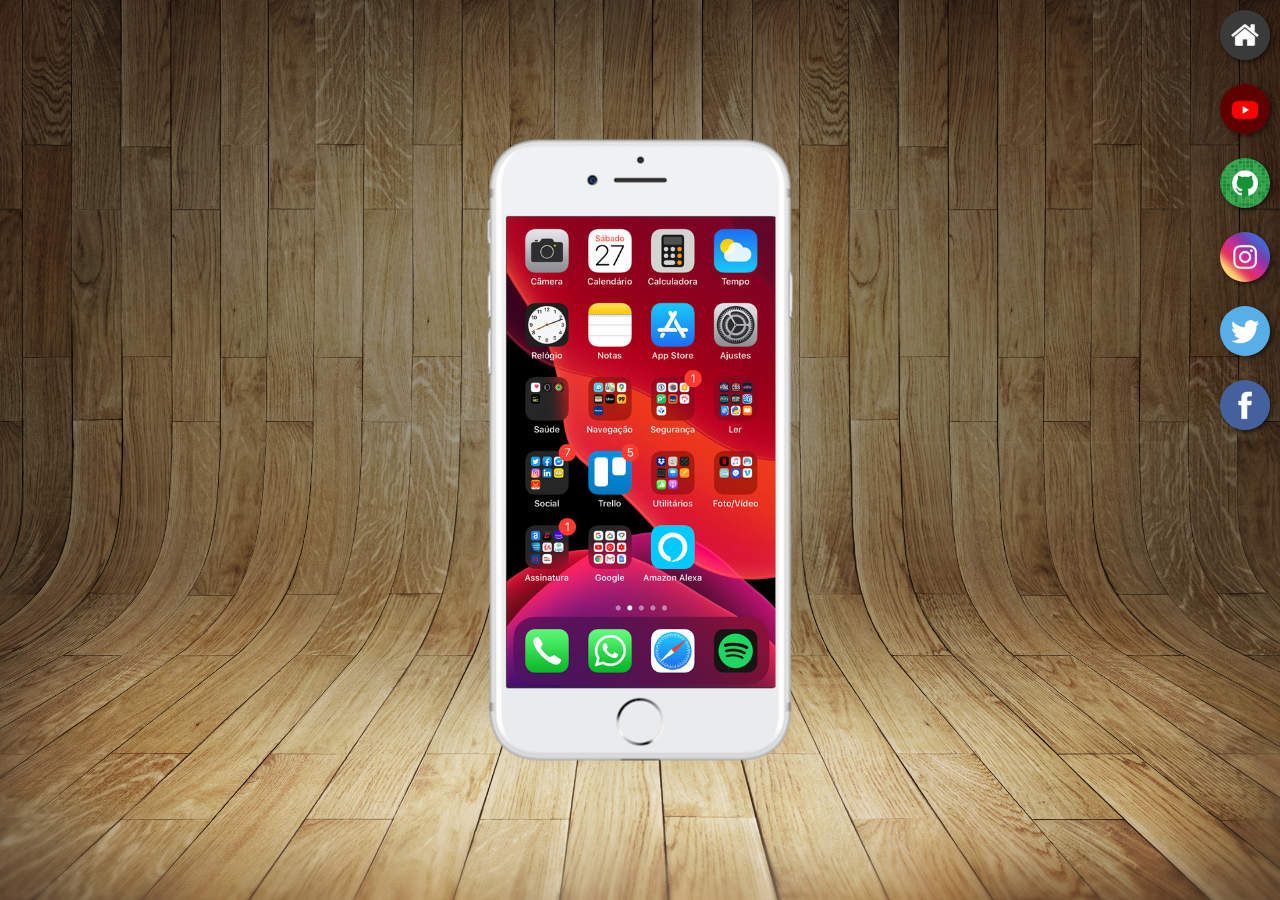
<file: index.html>
<!DOCTYPE html>
<html lang="pt-br">
<head>
    <meta charset="UTF-8">
    <meta name="viewport" content="width=device-width, initial-scale=1.0">
    <title>Projetos Redes Sociais</title>
    <link rel="shortcut icon" href="favicon.ico" type="image/x-icon">
    <link rel="stylesheet" href="estilos/style.css">
</head>
<body>
    <main>
        <section class="telefone">
            <iframe src="home.html" name="tela" class="tela" frameborder="0">
                Seu navegador não é compatível com iframe!
            </iframe>
        </section>

        <section class="redes-sociais">
            <a href="home.html" target="tela"><img src="imagens/logo-home.jpg" alt="Home"></a>
            <a href="@" target="tela"><img src="imagens/logo-youtube.jpg" alt="Youtube"></a>
            <a href="@" target="tela"><img src="imagens/logo-github.jpg" alt="Github"></a>
            <a href="trebo.html" target="tela"><img src="imagens/logo-instagram.jpg" alt="Instagram"></a>
            <a href="teivid.html" target="tela"><img src="imagens/logo-twitter.jpg" alt="Twitter"></a>
            <a href="facebook.html" target="tela"><img src="imagens/logo-facebook.jpg" alt="Facebook"></a>
        </section>
    </main>    
</body>
</html>
</file>
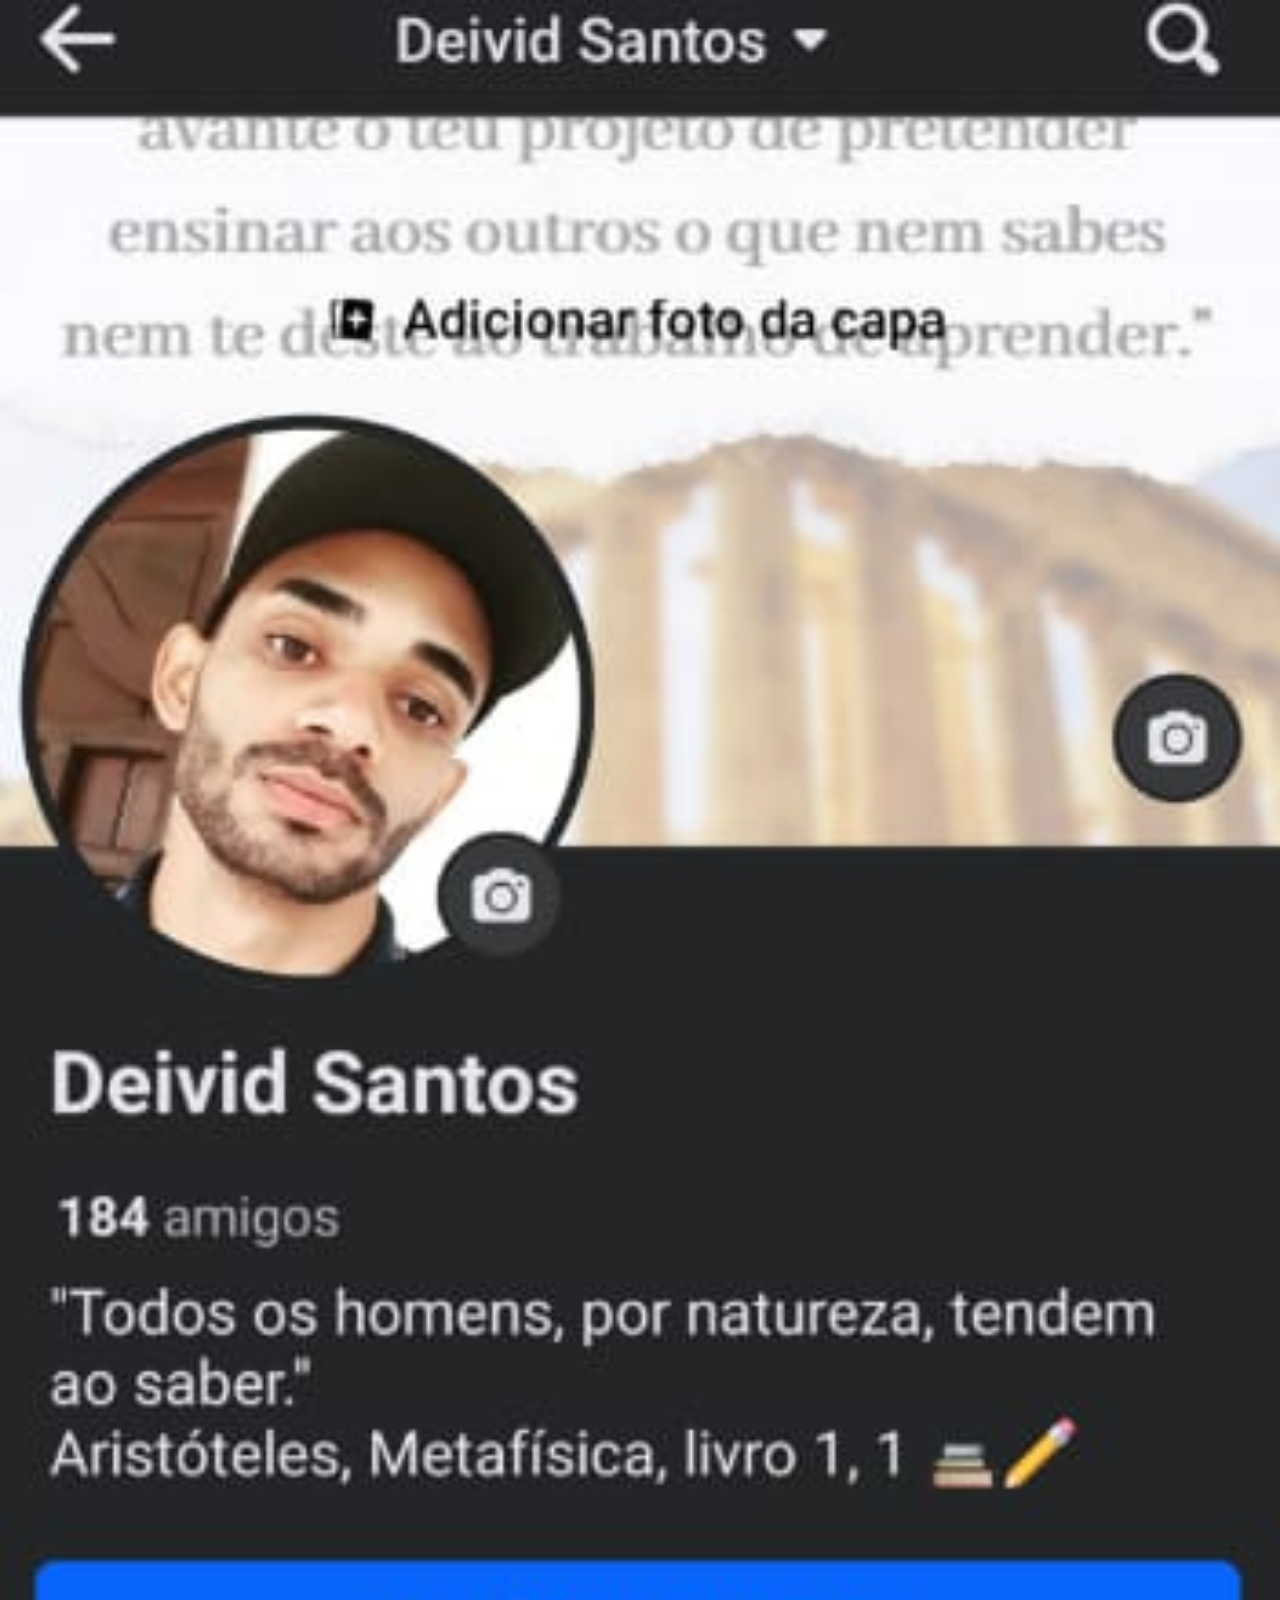
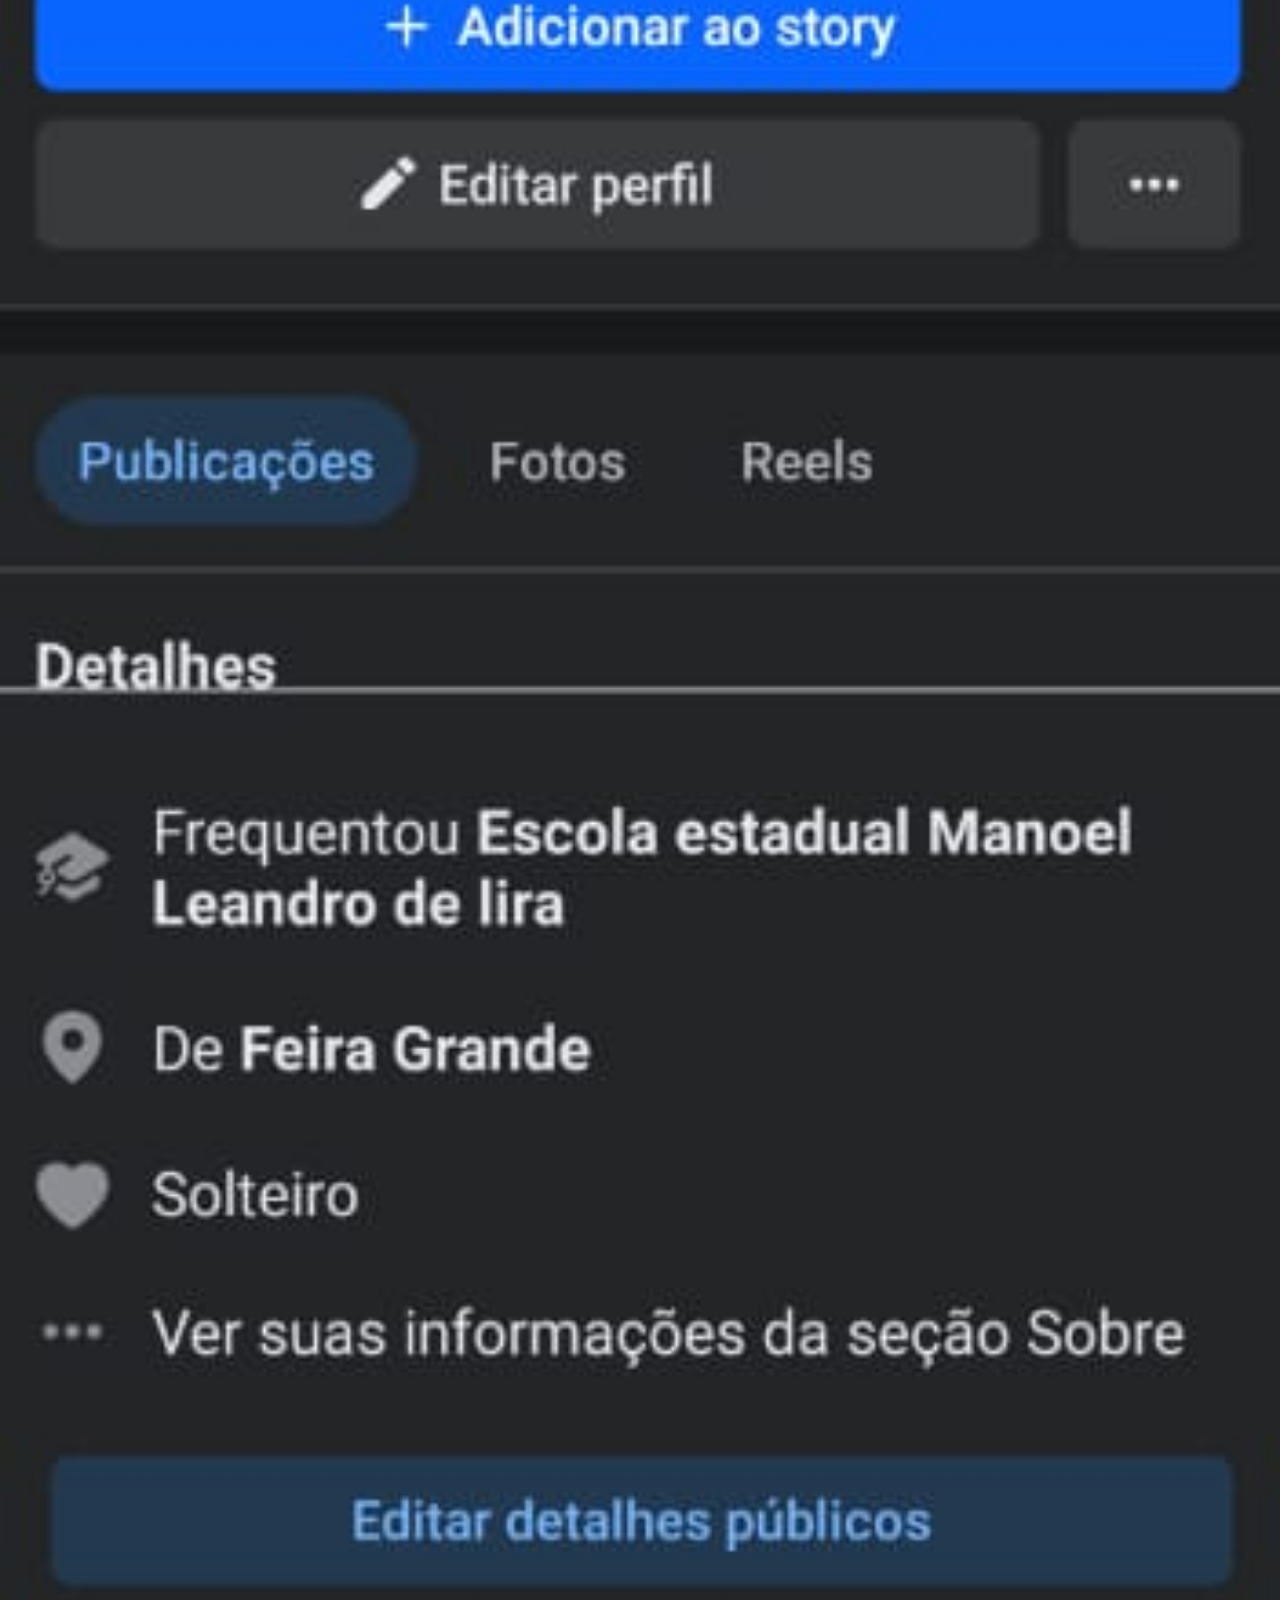
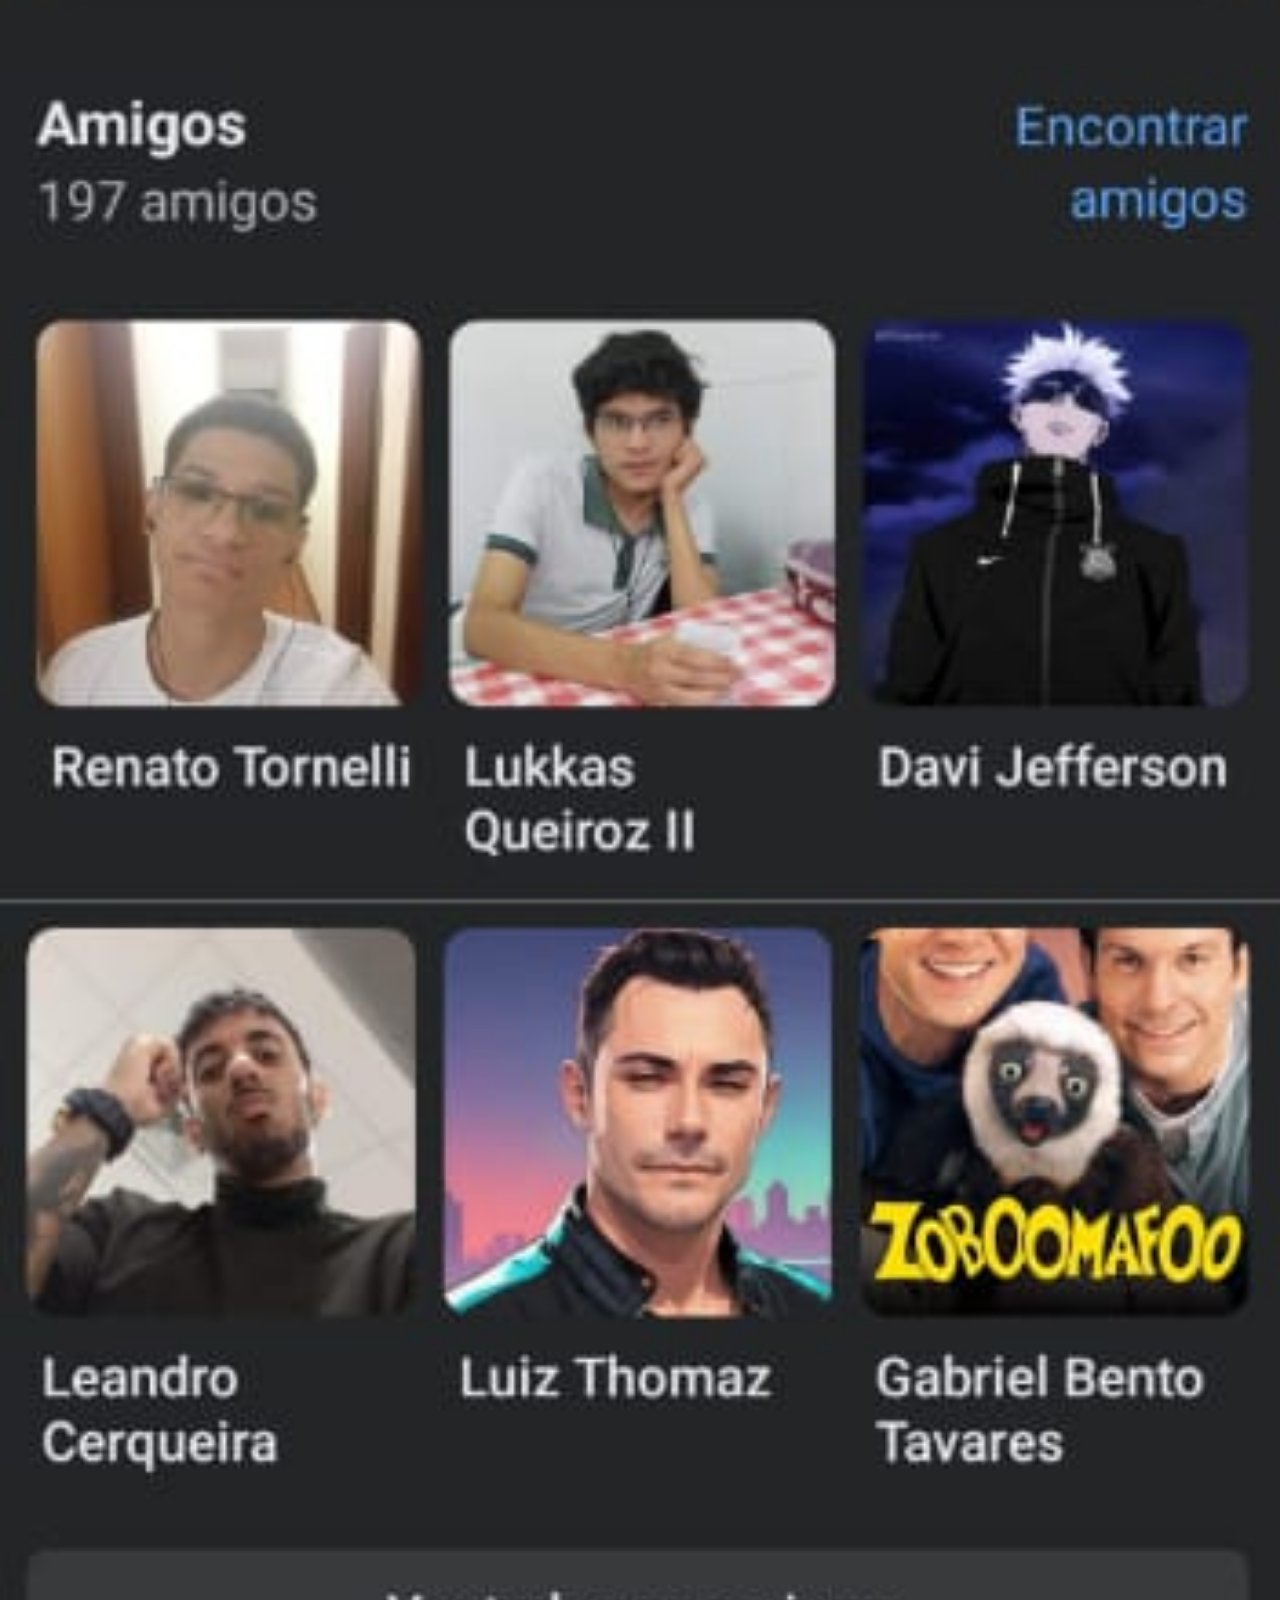
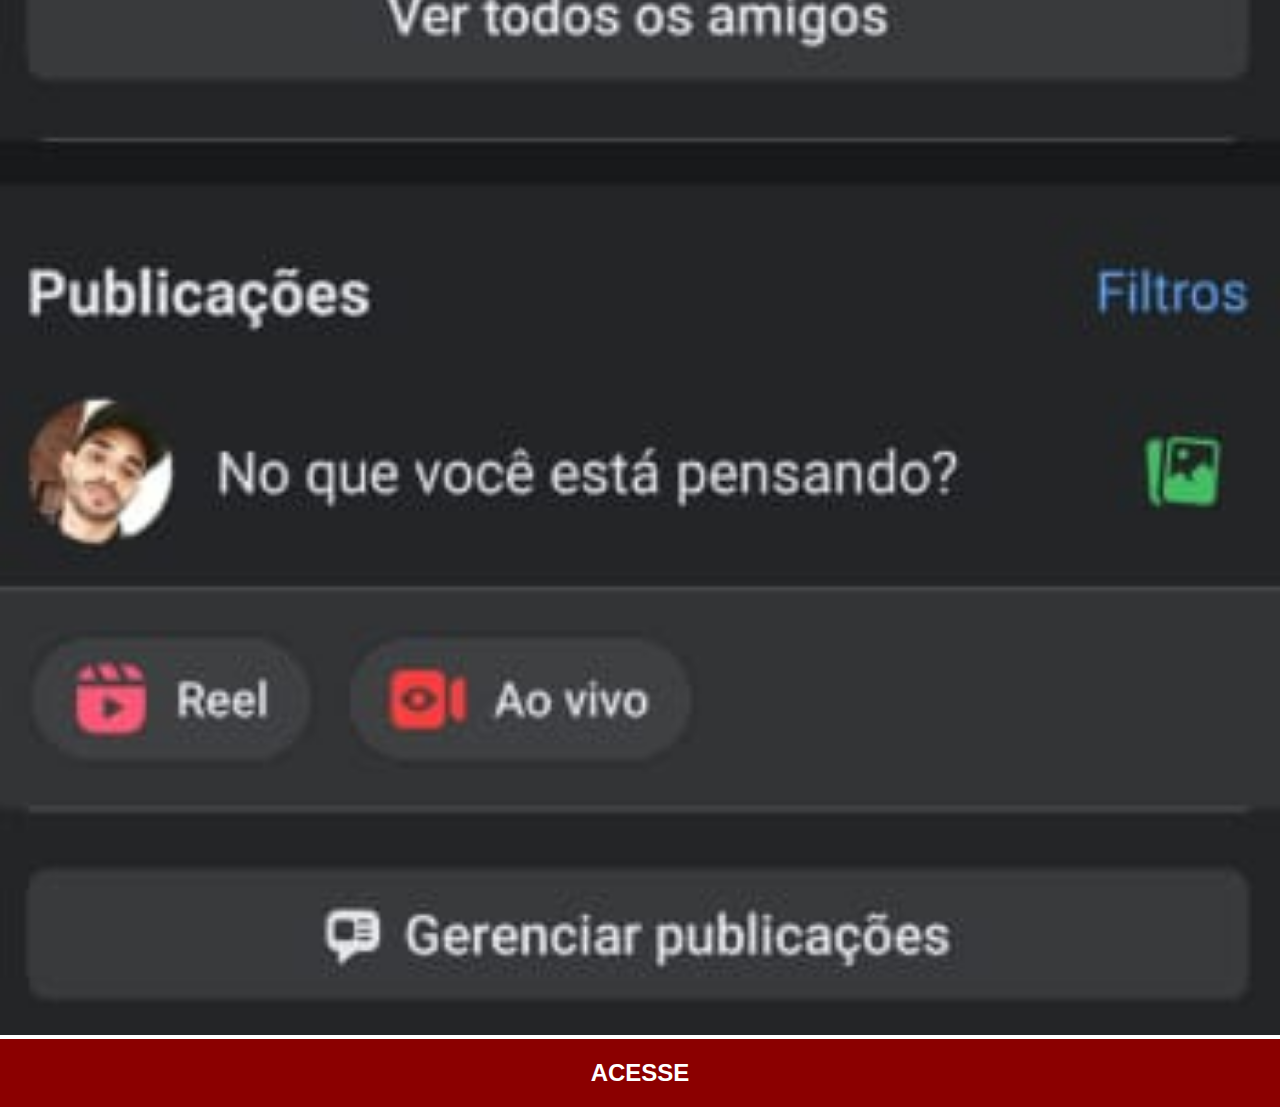
<file: facebook.html>
<!DOCTYPE html>
<html lang="pt-br">
<head>
    <meta charset="UTF-8">
    <meta name="viewport" content="width=device-width, initial-scale=1.0">
    <title>Document</title>
    <link rel="stylesheet" href="estilos/social.css">
</head>
<body>
    <img src="imagens/deivid.jpg" alt="Facebook">
    <a href="https://www.facebook.com/profile.php?id=100088316243672" target="_blank">ACESSE</a>
    
</body>
</html>
</file>
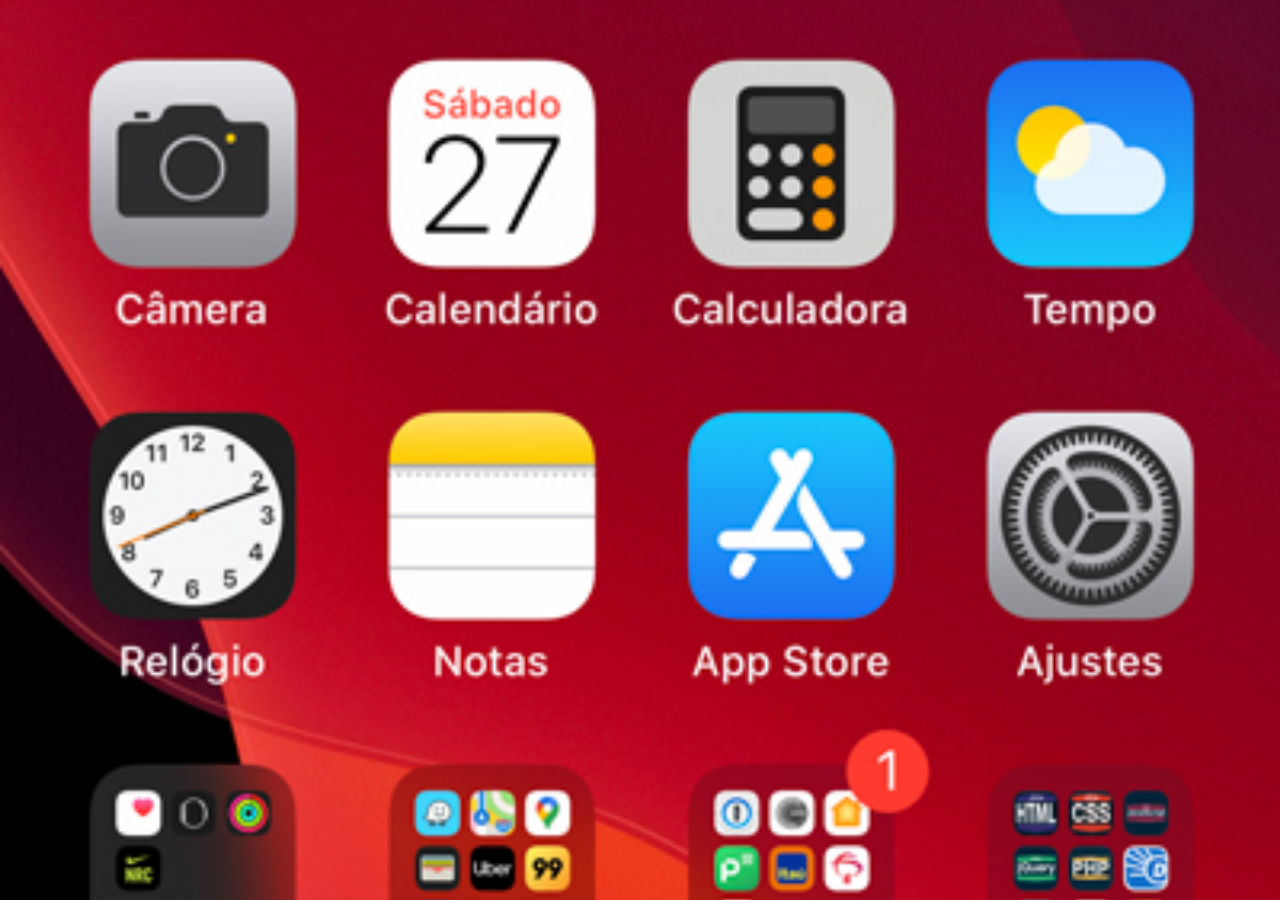
<file: home.html>
<!DOCTYPE html>
<html lang="pt-br">
<head>
    <meta charset="UTF-8">
    <meta name="viewport" content="width=device-width, initial-scale=1.0">
    <title>Home</title>
    <style>
        * {
            margin: 0;
            padding: 0;
        }

        body {
            width: 100vw;
            height: 100vh;
            background: black url('imagens/tela-home.jpg') no-repeat top center;
            background-size: cover;
        }
    </style>
</head>
<body>
    
</body>
</html>
</file>
<file: estilos/style.css>
@charset "UTF-8";

* {
    margin: 0;
    padding: 0;
    font-family: Arial, Helvetica, sans-serif;
}

html, body {
    height: 100vh;
    width: 100vw;
    background-color: black;
}

body {
    background: url('../imagens/fundo-madeira.jpg') no-repeat top center;
    background-size: cover;
    background-attachment: fixed;
}

main {
    height: 100vh;
    position: relative;
}

.telefone {
    position: absolute;
    top: 50%;
    left: 50%;
    transform: translate(-50%, -50%);
    height: 627px;
    width: 311px;
    background: url('../imagens/frame-iphone.png') no-repeat;
}

.tela {
    position: relative;
    top: 80px;
    left: 22px;
    width: 269px;
    height: 471px;
}

.redes-sociais {
   text-align: right;
   display: flex;
   flex-direction: column;
}

.redes-sociais img {
    width: 50px;
    margin: 10px;
    border-radius: 50%;
    box-shadow: 2px 2px 5px rgba(0, 0, 0, 0.581);
    box-sizing: border-box;
}

.redes-sociais img:hover {
    border: 2px solid rgba(255, 255, 255, 0.558);
    transform: translate(-3px, -3px);
    box-shadow: 5px 5px 10px rgba(0, 0, 0, 0.474);
    transition: transform .3s, border .5s;
}
</file>
<file: estilos/social.css>
* {
    margin: 0;
    padding: 0;
    font-family: Arial, Helvetica, sans-serif;
}

::-webkit-scrollbar {
    width: 0;
    height: 0;
}

img {
    width: 100vw;

}

a {
    display: block;
    background-color: darkred;
    padding: 20px;
    text-decoration: none;
    color: white;
    font-size: 1.5em;
    font-weight: bolder;
    text-align: center;
}

a:hover {
    background-color: red;
}
</file>
